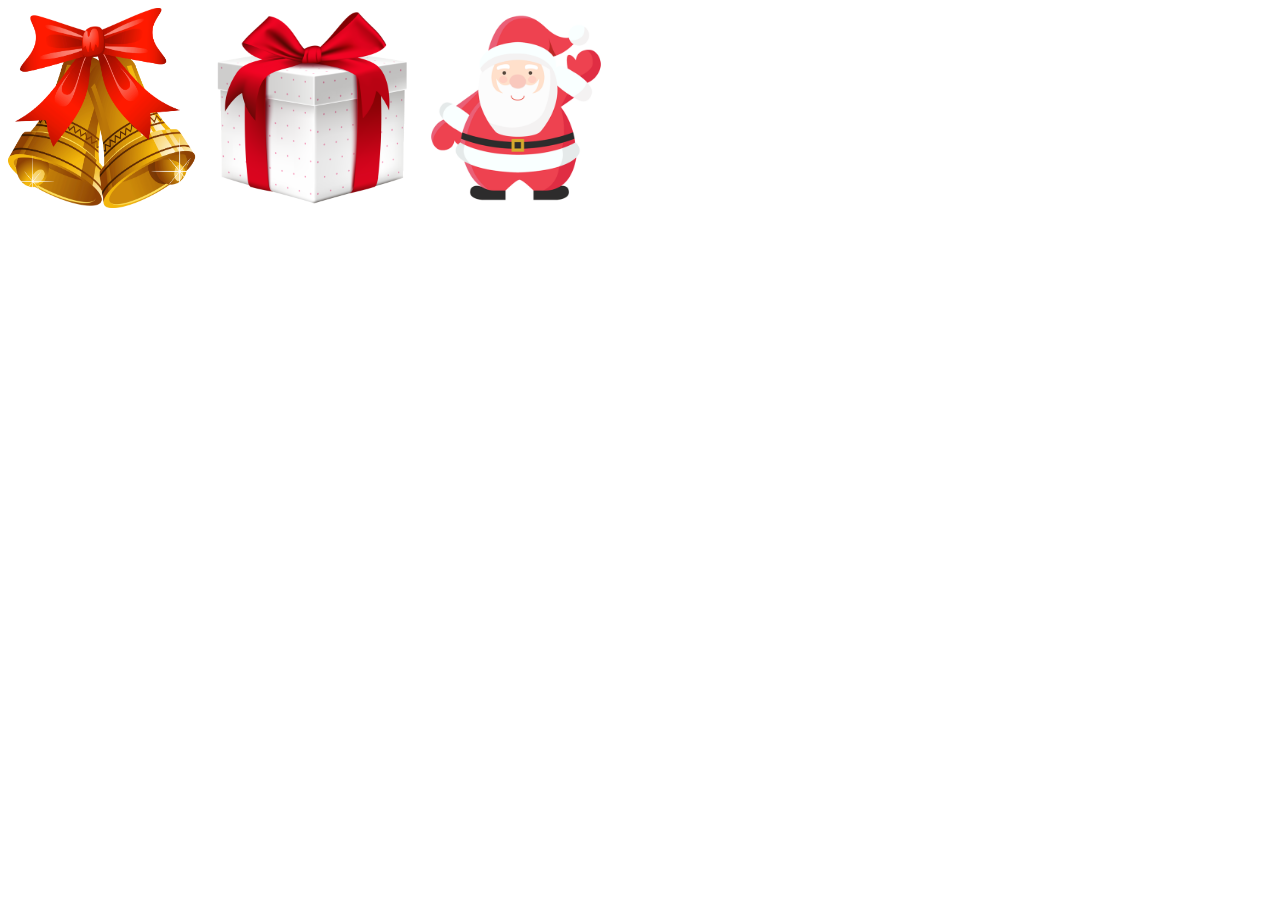
<file: Basic/index.html>
<!DOCTYPE html>
<html>
<head>
	<title>Day 2 | Basic 1</title>
	<script src="https://ajax.googleapis.com/ajax/libs/jquery/3.4.1/jquery.min.js"></script>
	<style>
		img {
			width: 200px;
			height: 200px;
		}
		
	</style>
</head>
<body>

	 <img src="img/christmas-bell.png" alt="" id="christmas-bell">
	 <img src="img/gift-box.png" alt="" id="gift-box">
	 <img src="img/santa-claus.png" alt="" id="santa-claus">

	 <h1></h1>

<script>
	$("#christmas-bell").on("click", function() {
		$("h1").text("You clicked on the Christmas bell");
	});

	$("#gift-box").on("click", function() {
		$("h1").text("You clicked on the Gift box");
	});

	$("#santa-claus").on("click", function() {
		$("h1").text("You clicked on the Santa Claus");
	});
</script>

</body>
</html>
</file>
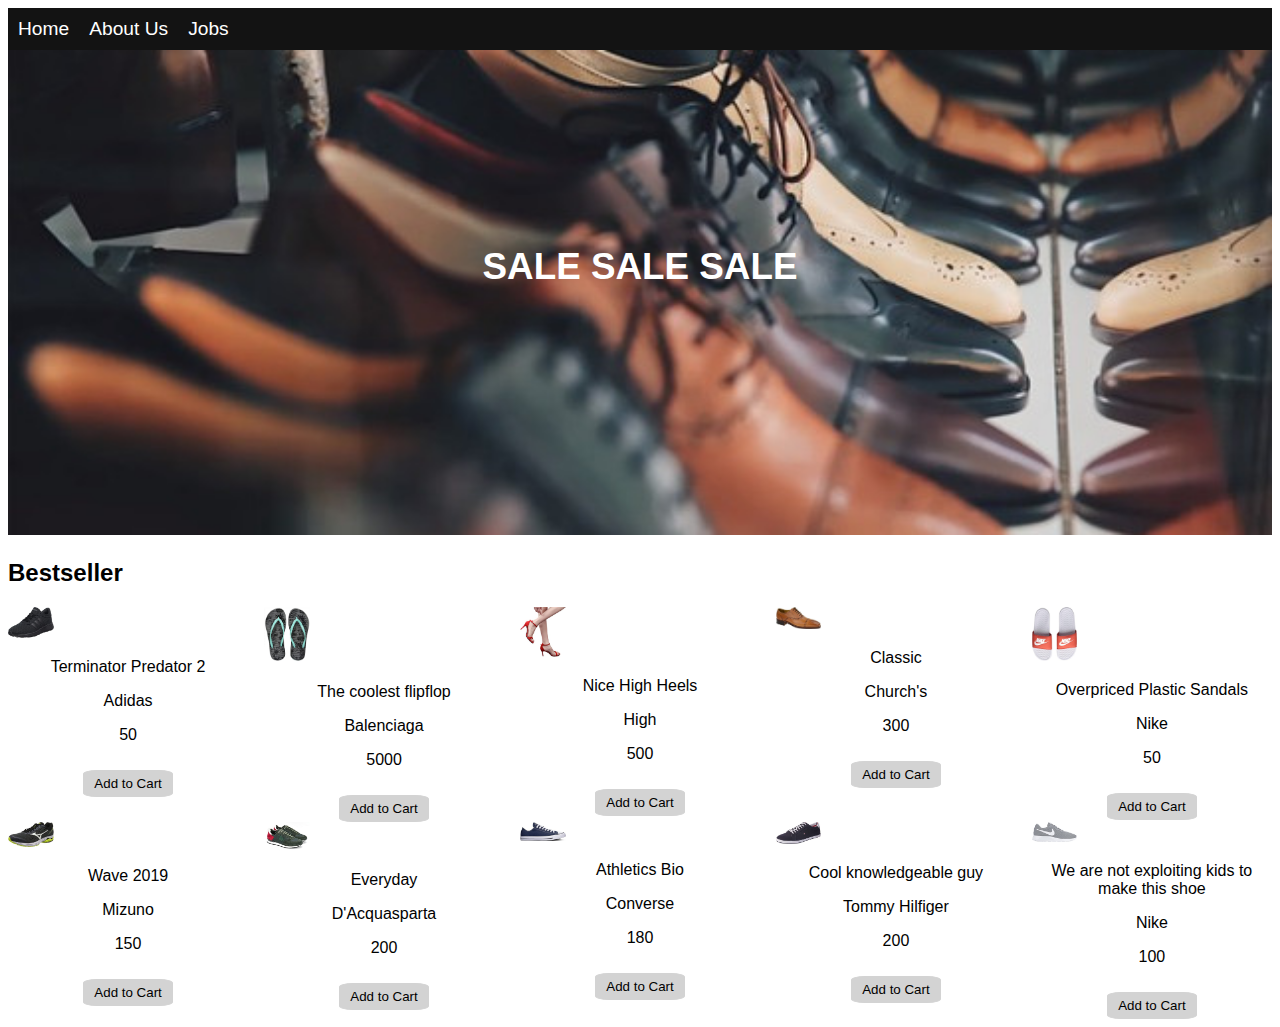
<file: ShoppingCard/index.html>
<!DOCTYPE html>
<html>
<head>
	<title>Shopping</title>
	<link rel="stylesheet" type="text/css" href="style.css">
	<link rel="stylesheet" href="https://use.fontawesome.com/releases/v5.3.1/css/all.css" integrity="sha384-mzrmE5qonljUremFsqc01SB46JvROS7bZs3IO2EmfFsd15uHvIt+Y8vEf7N7fWAU" crossorigin="anonymous">

	<script src="https://ajax.googleapis.com/ajax/libs/jquery/3.4.1/jquery.min.js"></script>
		
	</style>
</head>
<body>
	<header id="header" class=""> <!-- Header Start -->
		
		<div class="navcontainer">			
			<nav>				
				<ul class="navlinks" id="navlinksheader">
					<li><a href="index.html">Home</a></li>
					<li><a href="#">About Us</a></li>
					<li><a href="#">Jobs</a></li>
				</ul>
			</nav>
			<div class="shop">			
				<ul class="navlinks" id="Shopicon">
					<li><a href="shoppingcard.html"><i class="fas fa-shopping-basket"></i></a></li>
				</ul>
			</div>
		</div>
		<div id="banner">
			<img src="img/banner.jpg" alt="">
			<h1>Sale Sale Sale</h1>
		</div>

	</header><!-- /header end -->

	<main><!-- Display Items Start -->

		<h2>Bestseller</h2>
		<div id="shoppinglist"></div>
		<div id="cart"></div>
	</main>
	<script src="schuh.json" charset="utf-8"></script>
	<script src="index.js" charset="utf-8"></script>

</body>
</html>
</file>
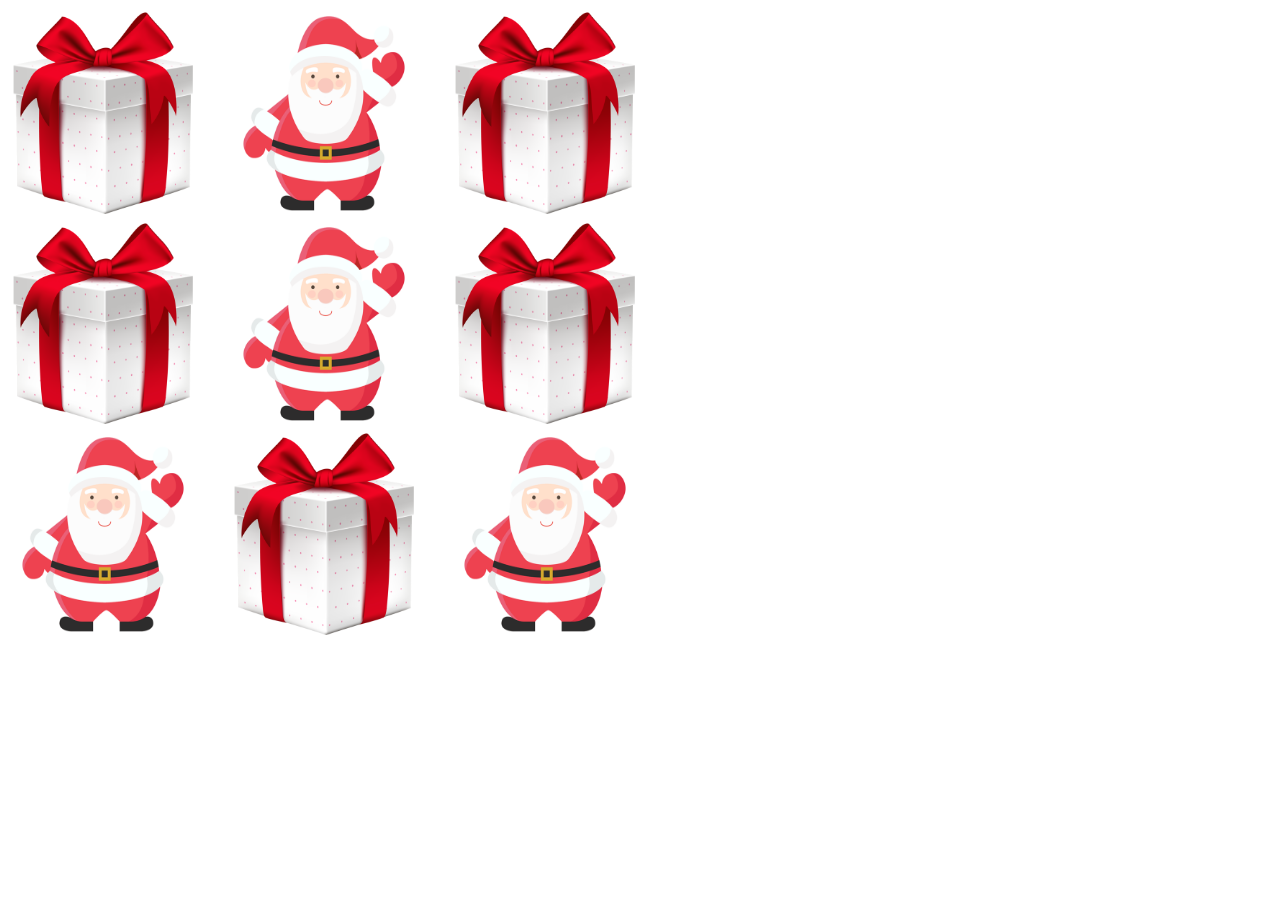
<file: Basic/basic2.html>
<!DOCTYPE html>
<html>
<head>
	<title></title>
	<meta charset="utf-8">

	<style>
		#matrix {
			display: flex;
			justify-content: space-between;
			flex-wrap: wrap;
			width: 50%;
		}

		img {
			width: 30%;
		}
	</style>
	<script src="https://ajax.googleapis.com/ajax/libs/jquery/3.1.1/jquery.min.js"></script>
</head>
<body>
	<div id="matrix">
		<img src="img/gift-box.png" alt="">		
		<img src="img/santa-claus.png" alt="" id="santa1" class="santa">
		<img src="img/gift-box.png" alt="">
		<img src="img/gift-box.png" alt="">
		<img src="img/santa-claus.png" alt="" id="santa2" class="santa">
		<img src="img/gift-box.png" alt="">
		<img src="img/santa-claus.png" alt="" id="santa3" class="santa">
		<img src="img/gift-box.png" alt="">
		<img src="img/santa-claus.png" alt="" id="santa4" class="santa">
	</div>
</body>

<script charset="utf-8">
	$(".santa").on("click", function () {
		$ (this).hide();
	})
	


</script>
</html>
</file>
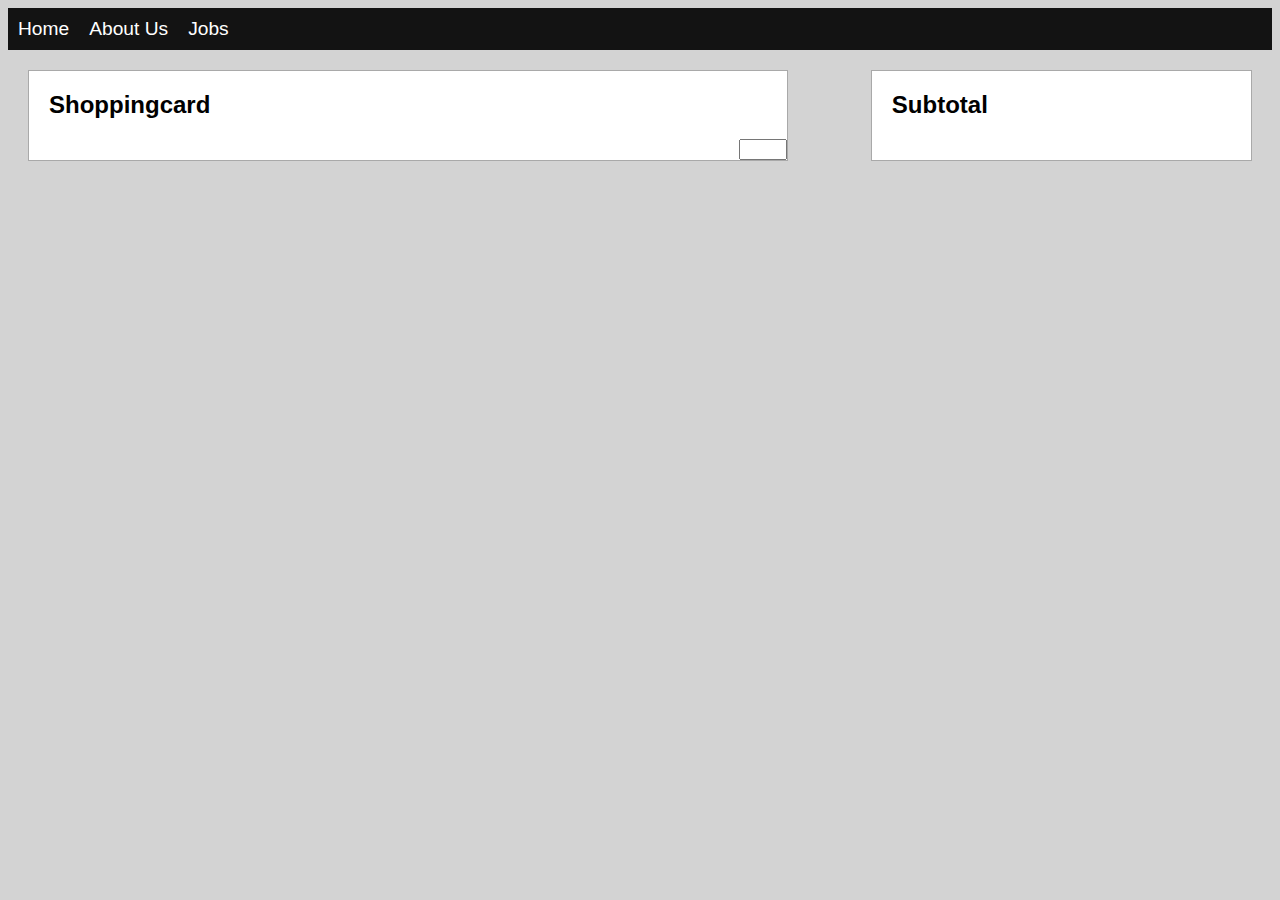
<file: ShoppingCard/shoppingcard.html>
<!DOCTYPE html>
<html>
<head>
	<title>Shopping</title>
	<link rel="stylesheet" type="text/css" href="style.css">
	<link rel="stylesheet" href="https://use.fontawesome.com/releases/v5.3.1/css/all.css" integrity="sha384-mzrmE5qonljUremFsqc01SB46JvROS7bZs3IO2EmfFsd15uHvIt+Y8vEf7N7fWAU" crossorigin="anonymous">
		
	</style>
</head>
<body id="bodySc">
	<header id="header" class=""> <!-- Header Start -->
		
		<div class="navcontainer">			
			<nav>				
				<ul class="navlinks" id="navlinksheader">
					<li><a href="index.html">Home</a></li>
					<li><a href="#">About Us</a></li>
					<li><a href="#">Jobs</a></li>
				</ul>
			</nav>
			<div class="shop">			
				<ul class="navlinks" id="Shopicon">
					<li><a href="shoppingcard.html"><i class="fas fa-shopping-basket"></i></a></li>
				</ul>
			</div>
		</div>
		

	</header><!-- /header end -->

	<main>
		<div id="wrapperSc">
			
			<div id="containerScItems">
				<h2>Shoppingcard</h2>
				<div id="selItem">
					<div id="img">
						
					</div>
					<div id="product">
						<div id="prodDes">
							
						</div>
						<div id="NumItems">
							<input id="selNumItems" type="number" min="1" max="9">
							
						</div>
						
					</div>					
				</div>
				
			</div>
			<div id="ContainerSum">
				<h2>Subtotal</h2>
				
			</div>
		</div>


		
	</main>

	<script src="shoppingcard.js" charset="utf-8"></script>
</body>
</html>
</file>
<file: ShoppingCard/style.css>
body {
	font-family: arial;
}


#banner {
 	position: relative;
 	margin-bottom: 20px;
}

#banner img {
 	width: 100%;
}

#banner h1 {
 	position: absolute;
 	top: 40%;
 	width: 100%;
 	margin: 0 auto;
 	text-align: center;
 	display: block;
 	color: white;
 	text-transform: uppercase;
 	font-size: 2.3em;
}

.navcontainer {
  background-color: #131313;
  display: flex;
  justify-content: space-between; }
  .navcontainer ul {
    list-style-type: none;
    display: flex;
    justify-content: flex-start;
    margin: 0;
    padding: 0; }
   
    .navcontainer ul a {
      display: block;
      color: white;
      padding: 10px;
      text-decoration: none;
      font-size: 1.2em; }
    .navcontainer ul li a:hover {
      background-color: #dedede;}

.shop {
	margin-right: 20px;
	
}

#shoppinglist div {
	width: 19%;
	text-align: center;
}

#shoppinglist img {
	width: 100%;

}

#shoppinglist {
	display: flex;
	flex-wrap: wrap;
	justify-content: space-between;
}

#shoppinglist button {
	background-color: lightgray;
	border: 1px solid lightgray;
	border-radius: 15%;
	padding: 5px 10px;
	margin-top: 10px;
}

#shoppinglist button:hover {
	box-shadow: 5px 5px 5px grey;
}

/* shoppingcard.html */

#bodySc {
	background-color: lightgray
}

#wrapperSc {
	display: flex;
	justify-content: space-between;
	margin-top: 20px;
}

#containerScItems {
	background-color: white;
	border: 0.5px solid darkgray;
	width: 60%;
	margin-left: 20px;

}

#containerScItems h2 {
	margin-left: 20px;
}

#ContainerSum {
	background-color: white;
	border: 0.5px solid darkgray;
	width: 30%;
	margin-right: 20px;
}

#ContainerSum h2 {
	margin-left: 20px;
}

#product {
	display: flex;
	justify-content: space-between;
}
</file>
